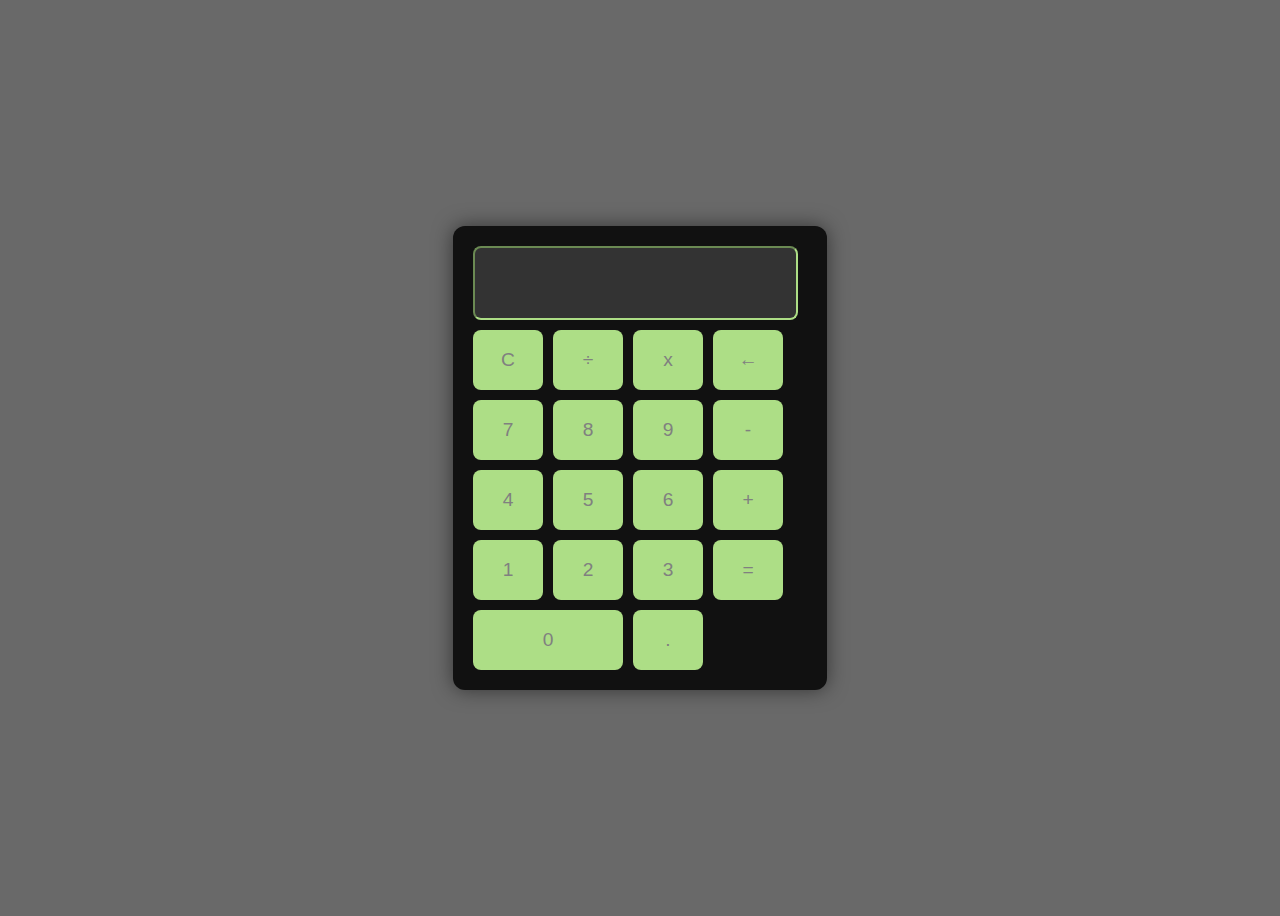
<file: index.html>
<!-- Projeto: Calculadora 2.1 -->
<!DOCTYPE HTML>
<html>
    <!-- Criando o cabeçalho de metadados-->
    <head>
       <meta name= "viewport" content= "width=device-width, initial-scale=1.0">
       <title>Calculadora</title>
       <link rel="stylesheet" href="style.css">
    </head>
    
    <!-- Conteúdo visual da página -->
    <body>
        
        <!-- Criando a Calculadora -->
        <div class="calculator">
            <!--Criando o display (tela) da Calculadora -->
            <input type="text" id="display" disabled>
            
        <!-- Botões da Calculadora -->
        
        <div class="buttons">
            
            <button onclick="clearDisplay()">C</button>
            <button onclick="appendSymbol('/')">÷</button>
            <button onclick="appendSymbol('*')">x</button>
            <button onclick="deleteLast()">←</button>
            
            <button onclick="appendSymbol('7')">7</button>
            <button onclick="appendSymbol('8')">8</button>
            <button onclick="appendSymbol('9')">9</button>
            <button onclick="appendSymbol('-')">-</button>
            
            <button onclick="appendSymbol('4')">4</button>
            <button onclick="appendSymbol('5')">5</button>
            <button onclick="appendSymbol('6')">6</button>
            <button onclick="appendSymbol('+')">+</button>
            
            
            <button onclick="appendSymbol('1')">1</button>
            <button onclick="appendSymbol('2')">2</button>
            <button onclick="appendSymbol('3')">3</button>
            <button onclick="calculate()">=</button>
            
            <button onclick="appendSymbol('0')" class="zero">0</button>
            <button onclick="appendSymbol('.')">.</button>
            
        </div>
            
        </div>
        
        
        <!-- Carregamento do arquivo javascript -->
        <script src="script.js"></script>
        
    </body>
    
    
    
</html>
</file>
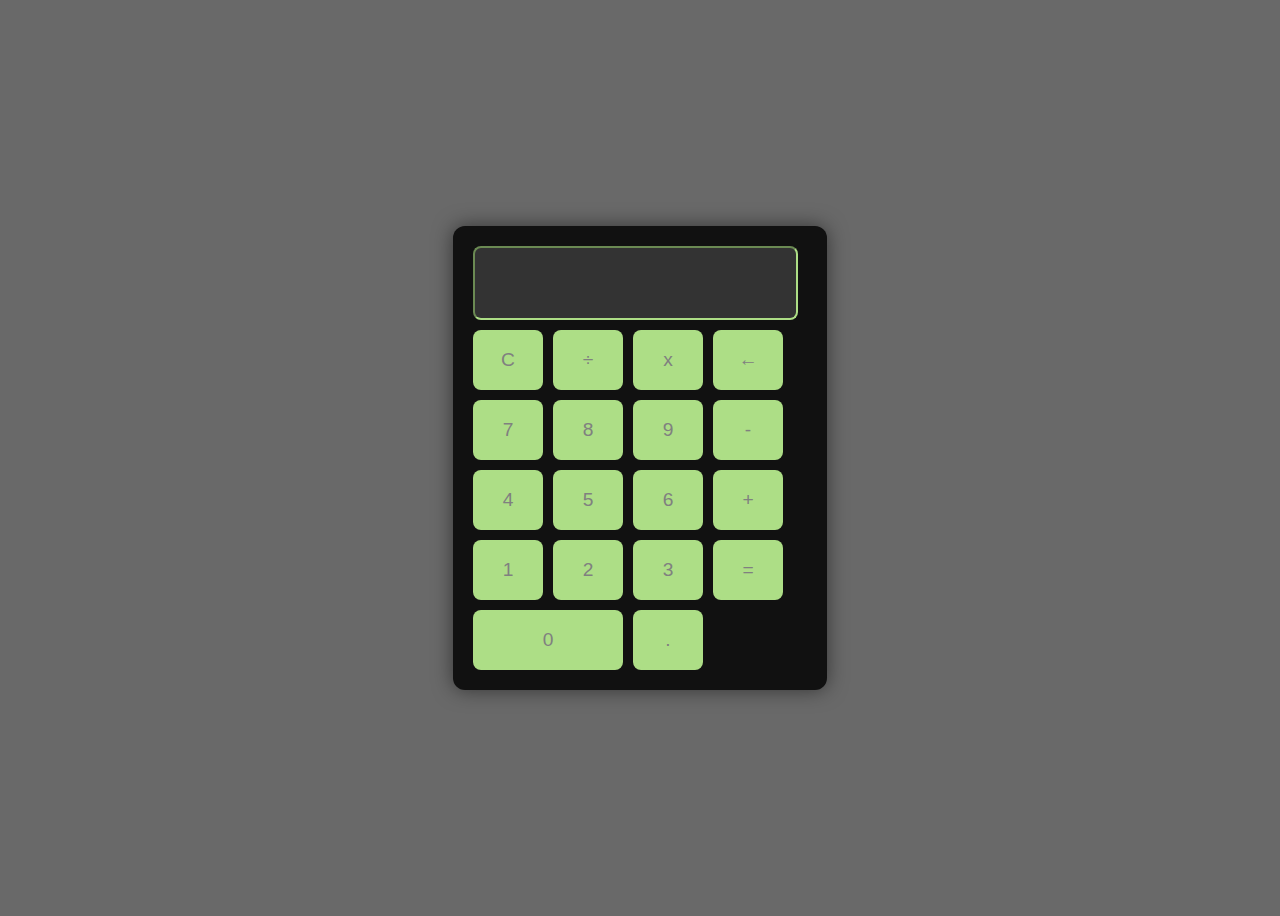
<file: index Do Eduardo.html>
<!-- Projeto: Calculadora 2.1 -->
<!DOCTYPE HTML>
<html>
    <!-- Criando o cabeçalho de metadados-->
    <head>
       <meta name= "viewport" content= "width=device-width, initial-scale=1.0">
       <title>Calculadora</title>
       <link rel="stylesheet" href="style.css">
    </head>
    
    <!-- Conteúdo visual da página -->
    <body>
        
        <!-- Criando a Calculadora -->
        <div class="calculator">
            <!--Criando o display (tela) da Calculadora -->
            <input type="text" id="display" disabled>
            
        <!-- Botões da Calculadora -->
        
        <div class="buttons">
            
            <button onclick="clearDisplay()">C</button>
            <button onclick="appendSymbol('/')">÷</button>
            <button onclick="appendSymbol('*')">x</button>
            <button onclick="deleteLast()">←</button>
            
            <button onclick="appendSymbol('7')">7</button>
            <button onclick="appendSymbol('8')">8</button>
            <button onclick="appendSymbol('9')">9</button>
            <button onclick="appendSymbol('-')">-</button>
            
            <button onclick="appendSymbol('4')">4</button>
            <button onclick="appendSymbol('5')">5</button>
            <button onclick="appendSymbol('6')">6</button>
            <button onclick="appendSymbol('+')">+</button>
            
            
            <button onclick="appendSymbol('1')">1</button>
            <button onclick="appendSymbol('2')">2</button>
            <button onclick="appendSymbol('3')">3</button>
            <button onclick="calculate()">=</button>
            
            <button onclick="appendSymbol('0')" class="zero">0</button>
            <button onclick="appendSymbol('.')">.</button>
            
        </div>
            
        </div>
        
        
        <!-- Carregamento do arquivo javascript -->
        <script src="script.js"></script>
        
    </body>
    
    
    
</html>
</file>
<file: style.css>
body{
    display: flex;
    justify-content: center;
    align-items: center;
    font-family: Arial, Sans-Serif;
    height: 100vh;
    background: #696969;
}

button{
    height: 60px;
    font-size:1.2rem;
    border: none;
    border-radius: 8px;
    cursor: pointer;
    color: gray;
    background: #adde86;
    transition:background 0.2s;
}

button:hover{
    background: #666;
    color: green;
}
    

.buttons{
    display: grid;
    grid-template-columns: repeat(4,70px);
    grid-gap: 10px;
}
.calculator{
    background: #111;
    padding: 20px;
    border-radius: 12px;
    box-shadow: 0 0 20px rgba(0,0,0,0.5);
}
.zero{
    grid-column: span 2;
}

#display{
    width: 90%;
    height: 50px;
    font-size: 1.5rem;
    text-align: right;
    margin-bottom: 10px;
    padding: 10px;
    border-radius: 8px;
    background: #333;
    color: #fff;
    border-color: #adde86;
}
</file>
